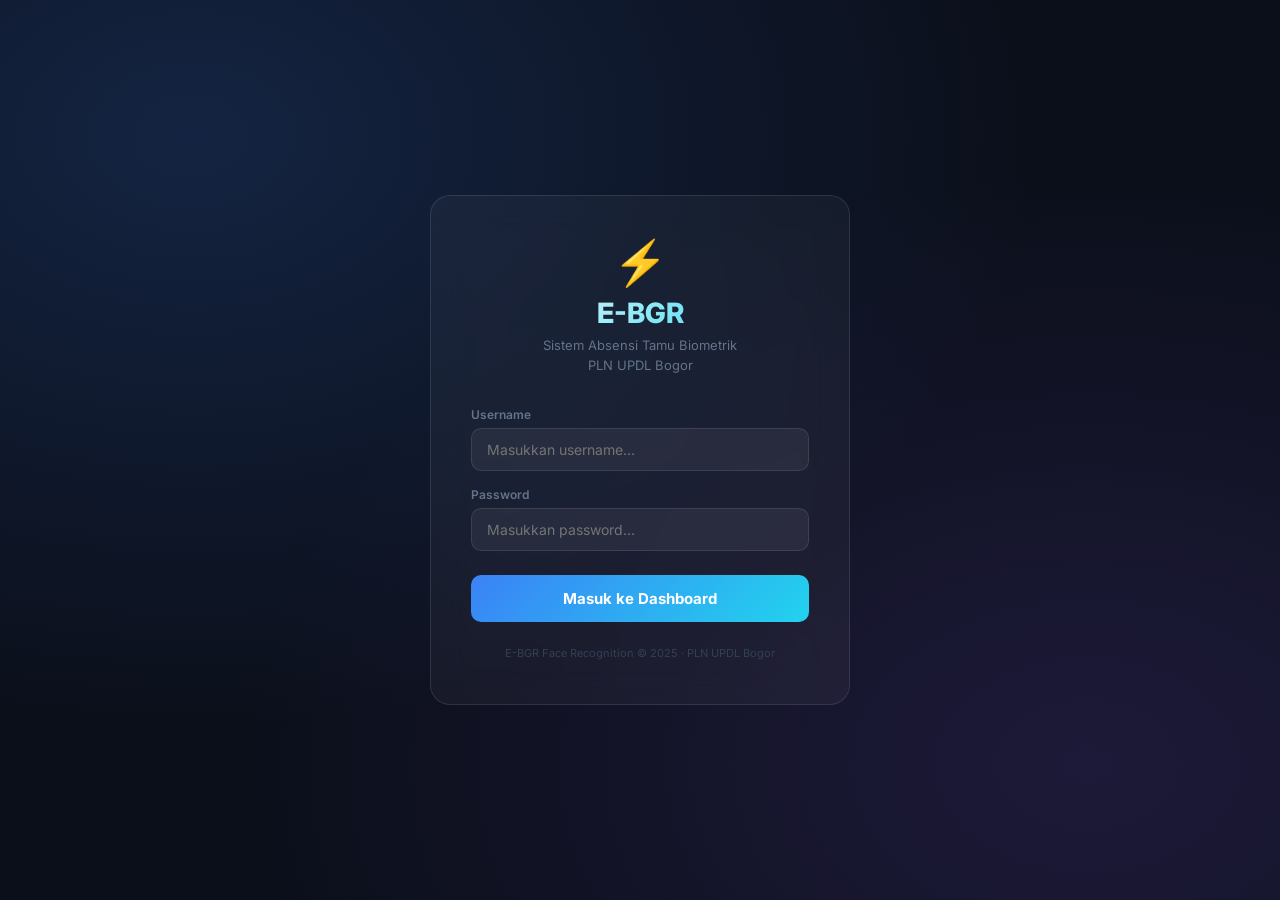
<file: Web_Dashboard_EBGR/login.html>
<!DOCTYPE html>
<html lang="id">
<head>
    <meta charset="UTF-8">
    <meta name="viewport" content="width=device-width, initial-scale=1.0">
    <title>E-BGR — Login</title>
    <link rel="preconnect" href="https://fonts.googleapis.com">
    <link href="https://fonts.googleapis.com/css2?family=Inter:wght@300;400;500;600;700;800&display=swap" rel="stylesheet">
    <style>
        *, *::before, *::after { box-sizing: border-box; margin: 0; padding: 0; }
        :root {
            --bg: #0b0f1a;
            --card-bg: rgba(255,255,255,0.04);
            --border: rgba(255,255,255,0.10);
            --primary: #3b82f6;
            --cyan: #22d3ee;
            --danger: #ef4444;
            --text: #f1f5f9;
            --muted: #64748b;
            --dim: #334155;
        }
        body {
            font-family: 'Inter', sans-serif;
            background: var(--bg);
            background-image:
                radial-gradient(at 15% 15%, rgba(59,130,246,.18) 0, transparent 55%),
                radial-gradient(at 85% 85%, rgba(139,92,246,.14) 0, transparent 55%);
            min-height: 100vh;
            display: flex;
            align-items: center;
            justify-content: center;
            color: var(--text);
        }
        .card {
            width: 100%;
            max-width: 420px;
            background: var(--card-bg);
            border: 1px solid var(--border);
            backdrop-filter: blur(18px);
            border-radius: 20px;
            padding: 44px 40px;
        }
        .brand { text-align: center; margin-bottom: 32px; }
        .logo  { font-size: 44px; line-height: 1; margin-bottom: 12px; }
        .brand h1 { font-size: 28px; font-weight: 800;
            background: linear-gradient(135deg, #fff, var(--cyan));
            -webkit-background-clip: text; -webkit-text-fill-color: transparent; }
        .brand p { font-size: 13px; color: var(--muted); margin-top: 6px; line-height: 1.5; }

        .err {
            background: rgba(239,68,68,.10);
            border: 1px solid rgba(239,68,68,.30);
            color: var(--danger);
            border-radius: 10px;
            padding: 12px 16px;
            font-size: 13px;
            margin-bottom: 18px;
            display: none;
        }
        label { display: block; font-size: 12px; font-weight: 600; color: var(--muted); margin-bottom: 6px; }
        input {
            width: 100%;
            background: rgba(255,255,255,.06);
            border: 1px solid var(--border);
            border-radius: 10px;
            padding: 12px 15px;
            color: var(--text);
            font-family: 'Inter', sans-serif;
            font-size: 14px;
            outline: none;
            transition: border .2s;
            margin-bottom: 16px;
        }
        input:focus { border-color: var(--primary); box-shadow: 0 0 0 3px rgba(59,130,246,.20); }
        .btn-login {
            width: 100%;
            background: linear-gradient(135deg, var(--primary), var(--cyan));
            color: #fff;
            font-family: 'Inter', sans-serif;
            font-size: 15px;
            font-weight: 700;
            border: none;
            border-radius: 10px;
            padding: 14px;
            cursor: pointer;
            margin-top: 8px;
            transition: transform .15s, box-shadow .15s;
        }
        .btn-login:hover  { transform: translateY(-2px); box-shadow: 0 8px 24px rgba(59,130,246,.35); }
        .btn-login:active { transform: translateY(0); }
        .btn-login:disabled { opacity: .6; cursor: not-allowed; transform: none; }
        footer { text-align: center; font-size: 11px; color: var(--dim); margin-top: 24px; }
    </style>
</head>
<body>
<div class="card">
    <div class="brand">
        <div class="logo">⚡</div>
        <h1>E-BGR</h1>
        <p>Sistem Absensi Tamu Biometrik<br>PLN UPDL Bogor</p>
    </div>

    <div id="err" class="err"></div>

    <form id="form" onsubmit="doLogin(event)">
        <label for="u">Username</label>
        <input id="u" type="text" placeholder="Masukkan username..." autocomplete="username" required>

        <label for="p">Password</label>
        <input id="p" type="password" placeholder="Masukkan password..." autocomplete="current-password" required>

        <button class="btn-login" id="btn" type="submit">Masuk ke Dashboard</button>
    </form>

    <footer>E-BGR Face Recognition &copy; 2025 · PLN UPDL Bogor</footer>
</div>

<script>
    async function doLogin(e) {
        e.preventDefault();
        const btn  = document.getElementById('btn');
        const err  = document.getElementById('err');
        const u    = document.getElementById('u').value.trim();
        const p    = document.getElementById('p').value.trim();

        btn.disabled    = true;
        btn.textContent = '⏳ Memverifikasi...';
        err.style.display = 'none';

        try {
            const res  = await fetch('/api/login', {
                method:  'POST',
                headers: {'Content-Type': 'application/json'},
                body:    JSON.stringify({ username: u, password: p }),
                cache:   'no-store'
            });
            const data = await res.json();

            if (data.status === 'success') {
                // Ganti halaman sesuai role
                window.location.replace('/');
            } else {
                err.textContent   = '❌ ' + (data.message || 'Username atau password salah.');
                err.style.display = 'block';
            }
        } catch (_) {
            err.textContent   = '❌ Tidak dapat terhubung ke server. Pastikan server.py berjalan.';
            err.style.display = 'block';
        } finally {
            btn.disabled    = false;
            btn.textContent = 'Masuk ke Dashboard';
        }
    }
</script>
</body>
</html>
</file>
